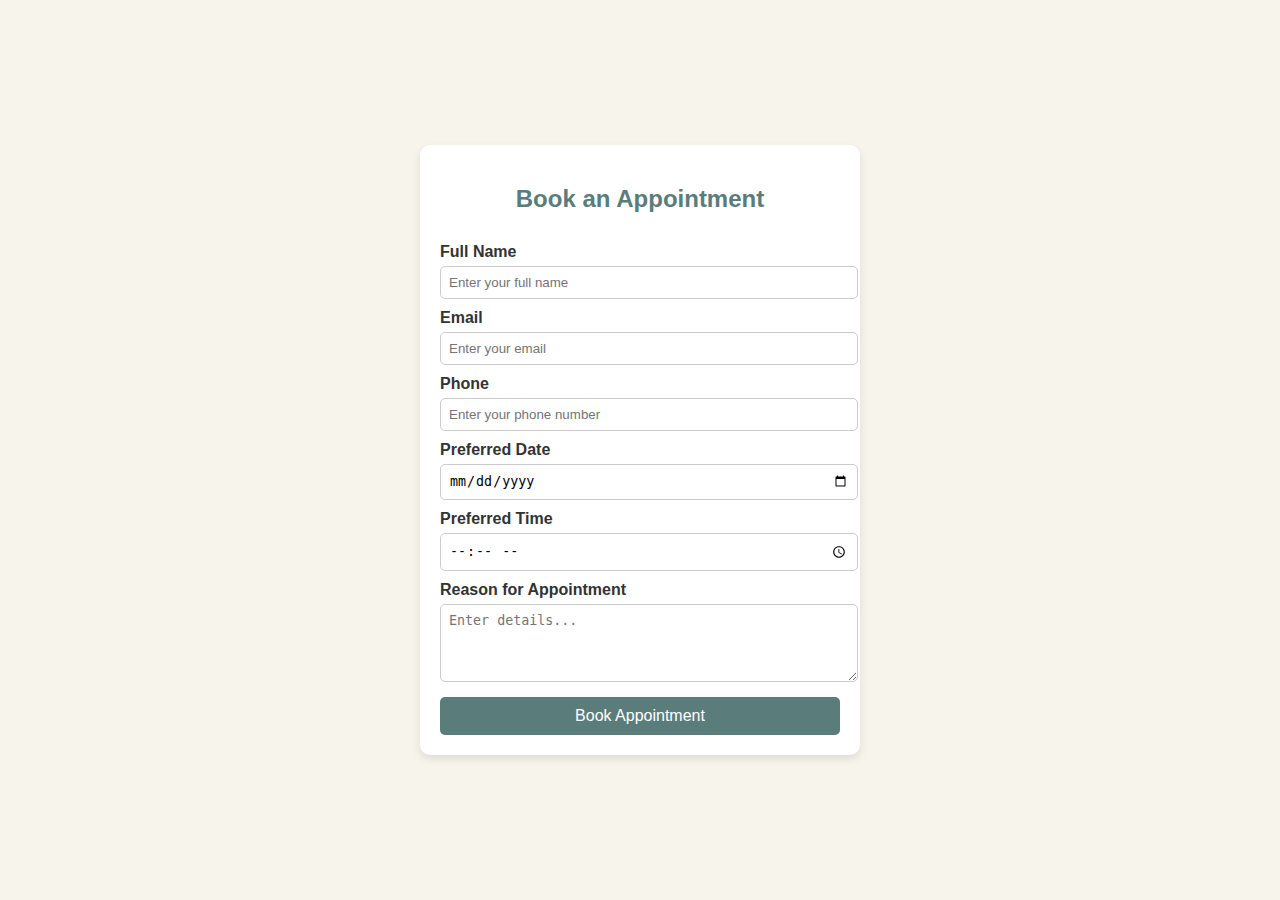
<file: booking.html>
<!DOCTYPE html>
<html lang="en">
<head>
    <meta charset="UTF-8">
    <meta name="viewport" content="width=device-width, initial-scale=1.0">
    <title>Appointment Booking</title>
    <link rel="stylesheet" href="booking.css">
</head>
<body>
    <div class="container">
        <h2>Book an Appointment</h2>
        <form id="appointment-form">
            <label for="name">Full Name</label>
            <input type="text" id="name" placeholder="Enter your full name" required>

            <label for="email">Email</label>
            <input type="email" id="email" placeholder="Enter your email" required>

            <label for="phone">Phone</label>
            <input type="tel" id="phone" placeholder="Enter your phone number" required>

            <label for="date">Preferred Date</label>
            <input type="date" id="date" required>

            <label for="time">Preferred Time</label>
            <input type="time" id="time" required>

            <label for="message">Reason for Appointment</label>
            <textarea id="message" rows="4" placeholder="Enter details..."></textarea>

            <button type="submit">Book Appointment</button>
        </form>

        <p id="confirmation-message" style="display: none; color: green; font-weight: bold;">✔ Appointment Booked Successfully!</p>
    </div>

    <script>
        document.getElementById("appointment-form").addEventListener("submit", function(event) {
            event.preventDefault(); // Prevent actual form submission
            document.getElementById("confirmation-message").style.display = "block"; // Show confirmation
            setTimeout(() => {
                document.getElementById("confirmation-message").style.display = "none";
                document.getElementById("appointment-form").reset();
            }, 3000);
        });
    </script>
</body>
</html>
</file>
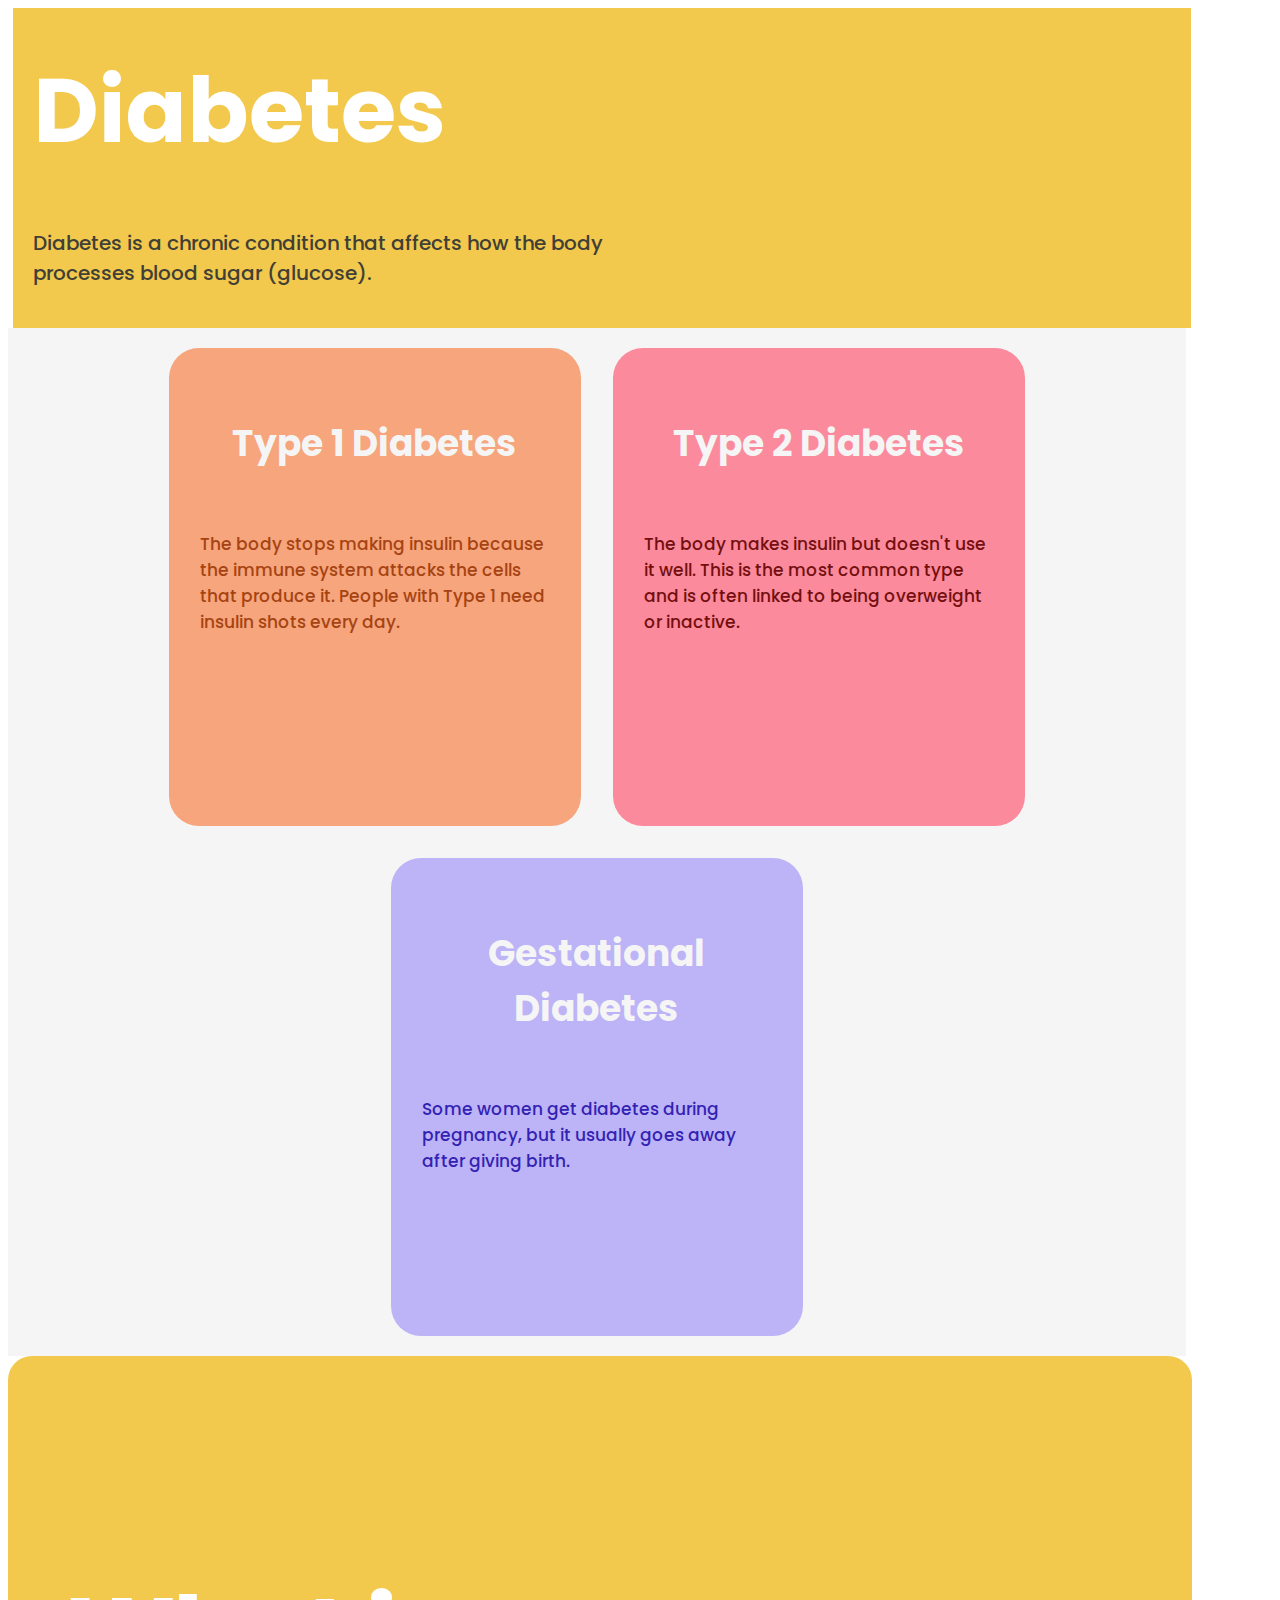
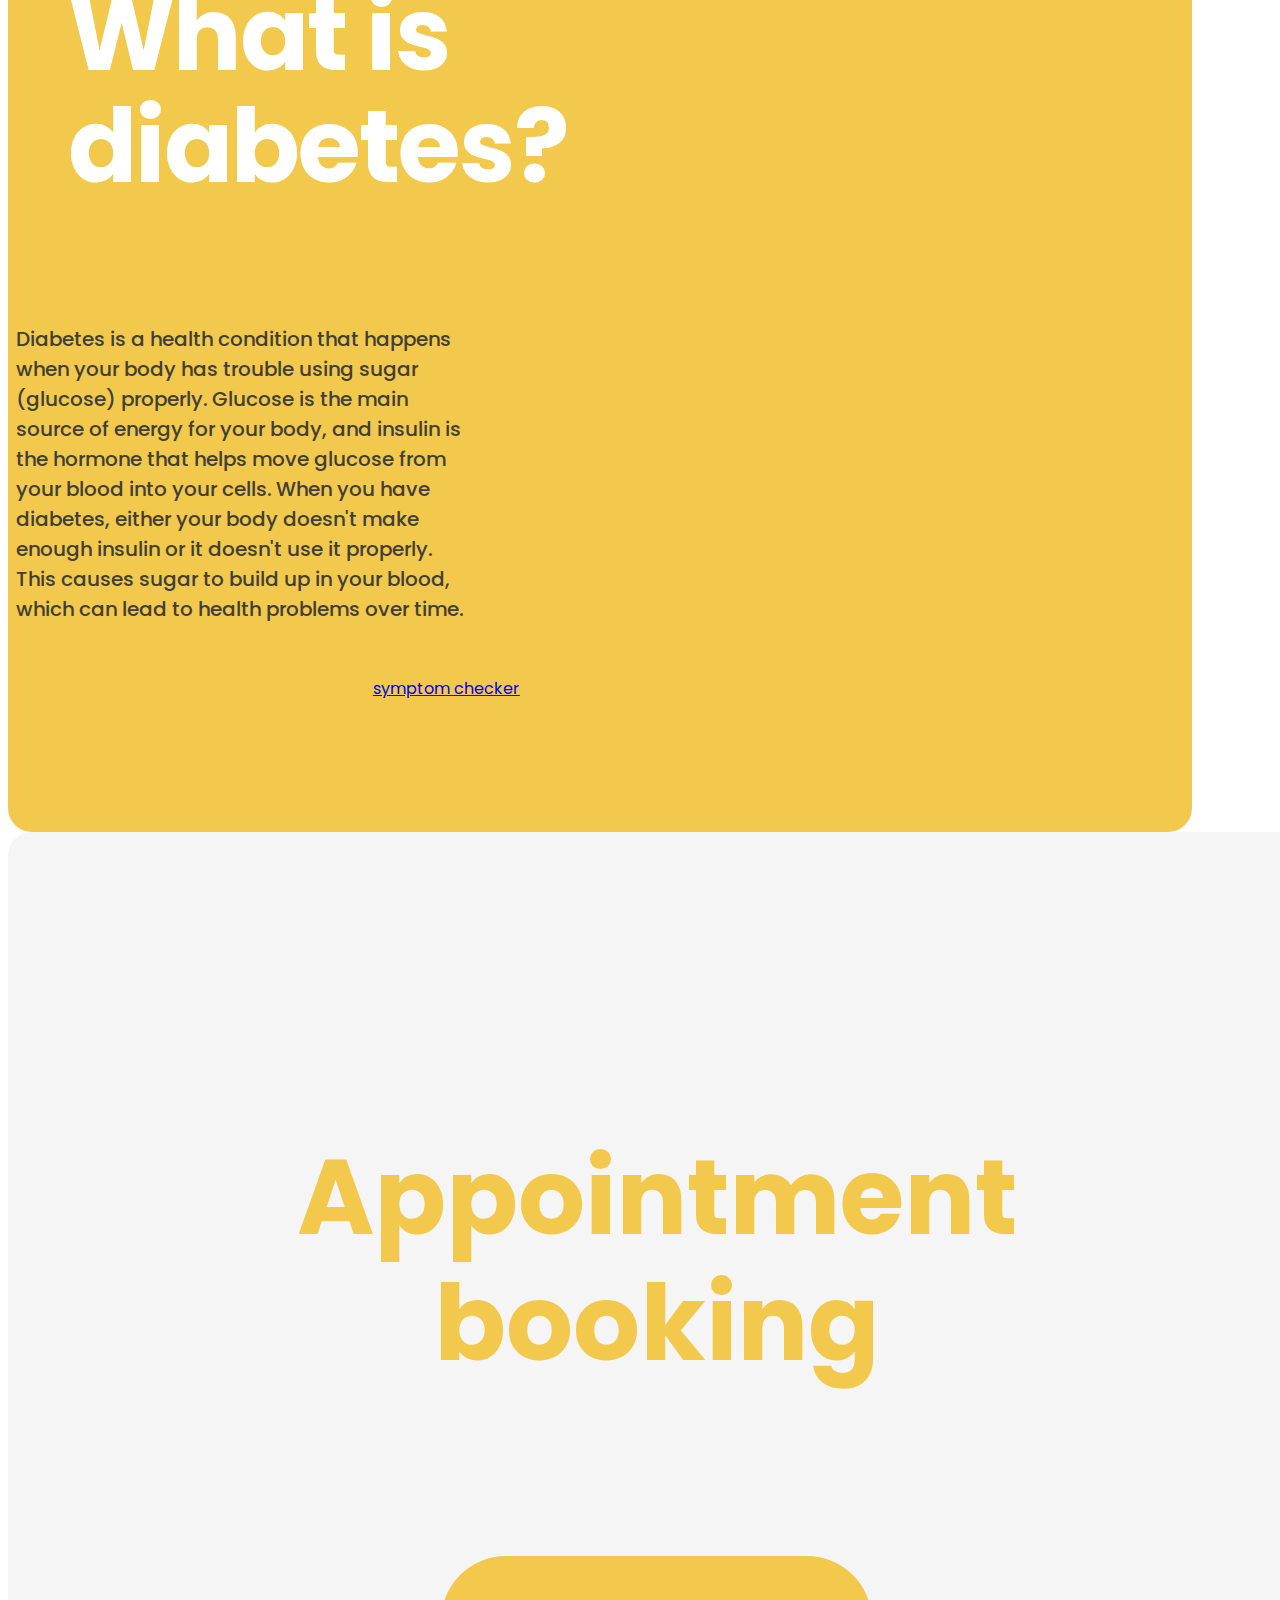
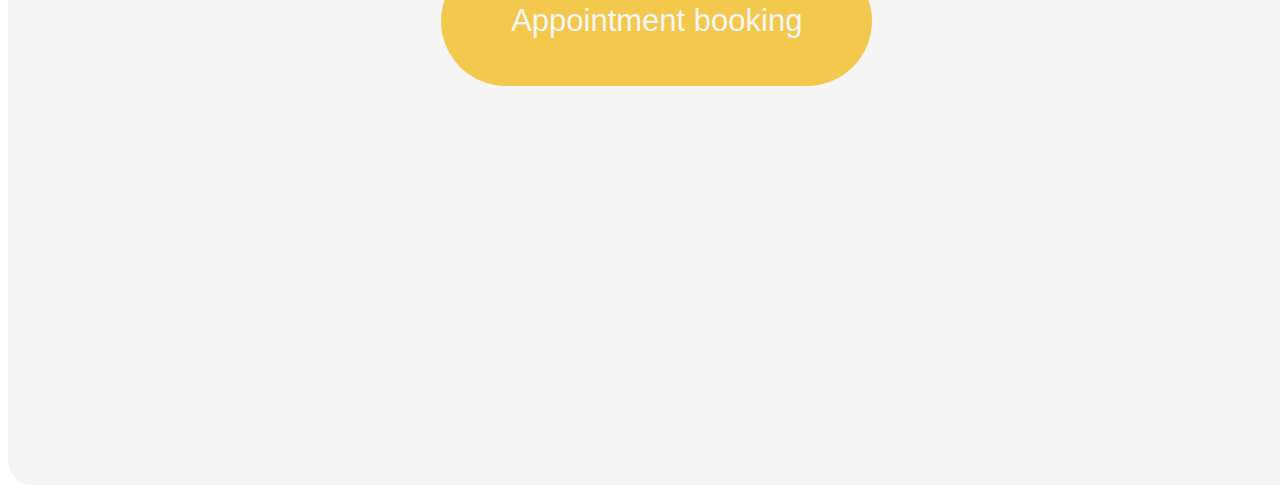
<file: diabetes.html>
<!DOCTYPE html>
<html lang="en">
<head>
    <meta charset="UTF-8">
    <meta name="viewport" content="width=device-width, initial-scale=1.0">
    <title>Document</title>
    <link rel="stylesheet" href="style5.css">
</head>
<body>
    
</body>
</html><link href="https://fonts.googleapis.com/css2?family=Poppins:wght@400;500;700&display=swap" rel="stylesheet" />

<main class="diabetes-container">
  <header class="hero-section">
    <h1 class="hero-title">Diabetes</h1>
    <p class="hero-description">Diabetes is a chronic condition that affects how the body processes blood sugar (glucose).</p>
  </header>

  <section class="types-section">
    <div class="types-grid">
      <article class="type-card type-1">
        <h2 class="type-title">Type 1 Diabetes</h2>
        <p class="type-description">The body stops making insulin because the immune system attacks the cells that produce it. People with Type 1 need insulin shots every day.</p>
      </article>

      <article class="type-card type-2">
        <h2 class="type-title">Type 2 Diabetes</h2>
        <p class="type-description">The body makes insulin but doesn't use it well. This is the most common type and is often linked to being overweight or inactive.</p>
      </article>

      <article class="type-card type-3">
        <h2 class="type-title">Gestational Diabetes</h2>
        <p class="type-description">Some women get diabetes during pregnancy, but it usually goes away after giving birth.</p>
      </article>
    </div>
  </section>
  <section>
  <div class="diabetes-container">
    <div class="info-section">
      <div class="content-wrapper">
        <h1 class="title">What is diabetes?</h1>
        <p class="description">
          Diabetes is a health condition that happens when your body has trouble using sugar (glucose) properly. Glucose is the main source of energy for your body, and insulin is the hormone that helps move glucose from your blood into your cells. When you have diabetes, either your body doesn't make enough insulin or it doesn't use it properly. This causes sugar to build up in your blood, which can lead to health problems over time.
        </p>
        <a href='http://127.0.0.1:5001/'>symptom checker</a>

       
      </div>
    </div>
  </div>
  </section>
  <link href="https://fonts.googleapis.com/css2?family=Poppins:wght@400;500;700&display=swap" rel="stylesheet" />

<main class="booking-container">
  <section class="booking-section">
    <div class="content-wrapper">
      <h1 class="booking-title">
        <span>Appointment</span>
        <br />
        <span>booking</span>
      </h1>
      <a href="booking.html">
    
      <button class="booking-button">
        Appointment booking
      </button>
      </a>
    </div>
  </section>
</main>
  

  </section>
  
</main>
</file>
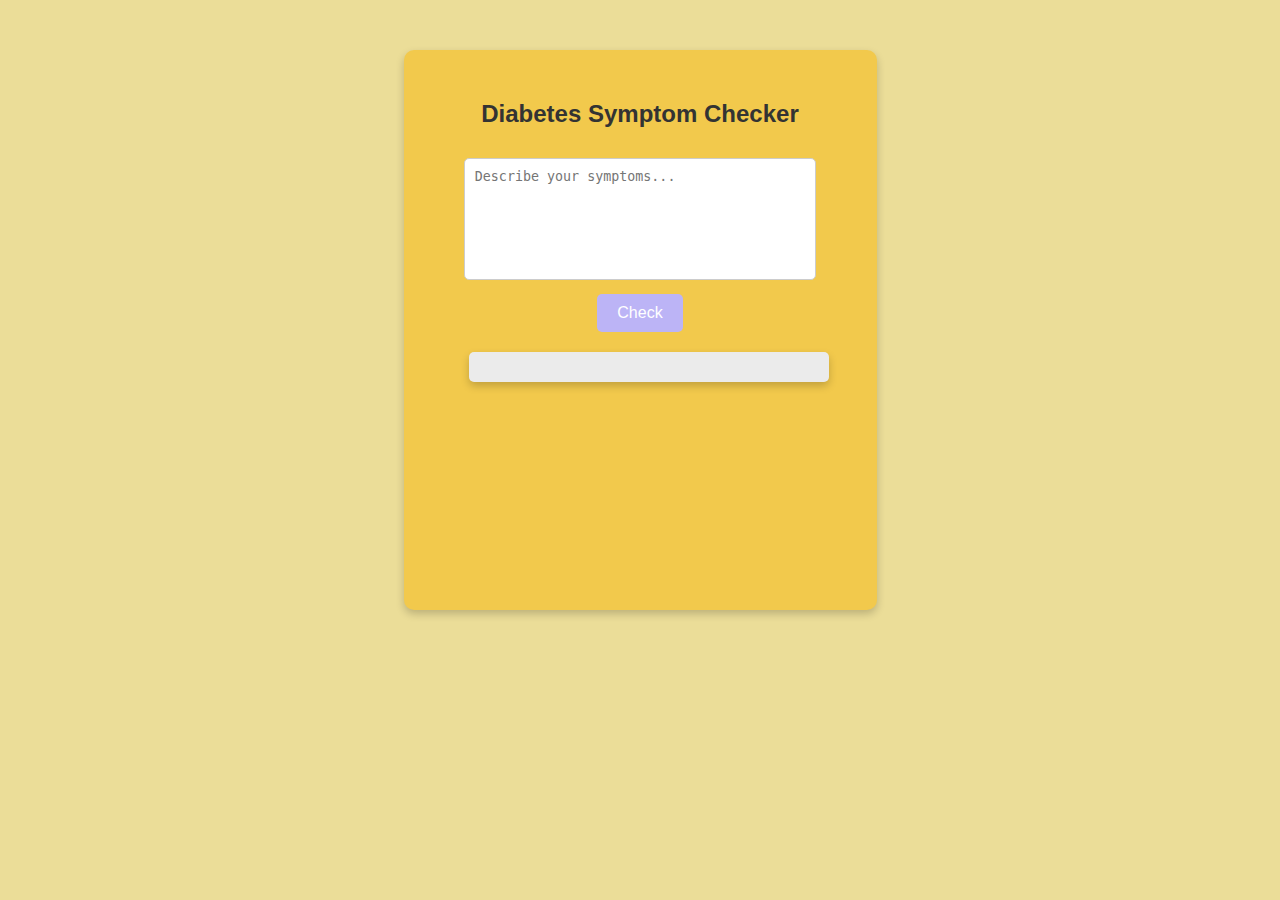
<file: checker/bot.html>
<!-- <!DOCTYPE html>
<html lang="en">
<head>
    <meta charset="UTF-8">
    <meta name="viewport" content="width=device-width, initial-scale=1.0">
    <title>Diabetes Symptom Checker</title>
    <link rel="stylesheet" href="static\style.css">
</head>
<body>
    <div class="container">
        <h2>Diabetes Symptom Checker</h2>
        <textarea id="symptomInput" placeholder="Describe your symptoms..."></textarea>
        <button onclick="checkSymptoms()">Check</button>
        <div id="result"></div>
    </div>

    <script>
        function checkSymptoms() {
            let symptoms = document.getElementById("symptomInput").value;
            if (!symptoms.trim()) {
                alert("Please enter symptoms");
                return;
            }

            fetch("/check_symptoms", {
                method: "POST",
                headers: { "Content-Type": "application/json" },
                body: JSON.stringify({ symptoms: symptoms })
            })
            .then(response => response.json())
            .then(data => {
                document.getElementById("result").innerHTML = `<div class="response-box">${data.reply.replace(/\n/g, "<br>")}</div>`;
            })
            .catch(error => console.error("Error:", error));
        }
    </script>
</body>
</html> -->

<!DOCTYPE html>
<html lang="en">
<head>
    <meta charset="UTF-8">
    <meta name="viewport" content="width=device-width, initial-scale=1.0">
    <title>Diabetes Symptom Checker</title>
    <style>
        body {
            font-family: Arial, sans-serif;
            background-color: #EBDD98;
            text-align: center;
            margin: 0;
            margin-left: 50px;
            margin-right: 50px;
            padding: 0;
        }

        .container {
            background:#f2c94c;
            padding: 30px;
            border-radius: 10px;
            width: 35%;
            height: 500px;
            margin: 50px auto;
            box-shadow: 0px 4px 8px rgba(0, 0, 0, 0.2);
        }

        h2 {
            color: #333;
        }

        textarea {
            width: 80%;
            height: 100px;
            padding: 10px;
            margin-top: 10px;
            border-radius: 5px;
            border: 1px solid #ccc;
            resize: none;
            margin-left: 20px;
            margin-right: 20px;
        }

        button {
            background-color: #BCB4F6;
            color: white;
            border: none;
            padding: 10px 20px;
            margin-top: 10px;
            cursor: pointer;
            border-radius: 5px;
            font-size: 16px;
        }

        button:hover {
            background-color: #9A8EE0;
        }

        #result {
            background: rgb(235, 235, 235);
            color: #333;
            margin-top: 20px;
            padding: 15px;
            border-radius: 5px;
            box-shadow: 0px 4px 8px rgba(0, 0, 0, 0.2);
            width: 80%;
            margin: 20px auto;
            text-align: left;
            white-space: pre-wrap;
            margin-left: 35px;
            margin-right: 20px;
        }
    </style>
</head>
<body>
    <div class="container">
        <h2>Diabetes Symptom Checker</h2>
        <textarea id="symptomInput" placeholder="Describe your symptoms..." ></textarea>
        <button onclick="checkSymptoms()">Check</button>
        <div id="result"></div>
    </div>

    <script>
        function checkSymptoms() {
            let symptoms = document.getElementById("symptomInput").value;
            fetch("/check_symptoms", {
                method: "POST",
                headers: { "Content-Type": "application/json" },
                body: JSON.stringify({ symptoms: symptoms })
            })
            .then(response => response.json())
            .then(data => {
                document.getElementById("result").innerHTML = `<pre>${data.reply}</pre>`;
            });
        }
    </script>
</body>
</html>
</file>
<file: booking.css>
body {
    font-family: Arial, sans-serif;
    background-color: #F6F4EB;
    color: #333;
    display: flex;
    justify-content: center;
    align-items: center;
    height: 100vh;
    margin: 0;
}

.container {
    background: #FFF;
    padding: 20px;
    border-radius: 10px;
    box-shadow: 0 4px 8px rgba(0, 0, 0, 0.1);
    width: 100%;
    max-width: 400px;
}

h2 {
    text-align: center;
    color: #5A7D7C;
}

form {
    display: flex;
    flex-direction: column;
}

label {
    margin-top: 10px;
    font-weight: bold;
}

input, textarea {
    padding: 8px;
    margin-top: 5px;
    border: 1px solid #CCC;
    border-radius: 5px;
    width: 100%;
}

button {
    margin-top: 15px;
    padding: 10px;
    background-color: #5A7D7C;
    color: white;
    border: none;
    border-radius: 5px;
    cursor: pointer;
    font-size: 16px;
}

button:hover {
    background-color: #496C6A;
}

/* Hide any cart section if it exists */
.cart {
    display: none !important;
}
</file>
<file: style5.css>
.diabetes-container {
    display:flex;
    flex-direction: column;
    font-family: Poppins, sans-serif;
    width: 100%;
    min-height: 50vh;
    
  }
  
  .hero-section {
    background-color: #f2c94c;
    display: flex;
    width: 100%;
    margin-left: 5px;
    margin-right: 5px;
    padding: 20px;
    flex-direction: column;
    align-items: flex-start;
    gap: 14px;
  }
  
  .hero-title {
    color: #ffffff;
    font-size: 90px;
    font-weight: 700;
    line-height:0.5;
  }
  
  .hero-description {
    color: #413f36;
    font-size: 20px;
    font-weight: 500;
    max-width: 600px;
  }
  
  .types-section {
    background-color: #f5f5f5;
    display: flex;
    width: 100%;
    padding: 20px 20px;
    align-items: center;
    justify-content: center;
  }
  
  .types-grid {
    display: flex;
    gap: 32px;
    justify-content: center;
    flex-wrap: wrap;
    width: 80%;
    max-width: 1500px;

  }
  
  .type-card {
    flex: 1;
    min-width: 300px;
    max-width: 350px;
    border-radius: 30px;
    padding: 39px 31px;
    height: 400px;
  }
  
  .type-1 {
    background-color: #f6a57c;
  }
  
  .type-2 {
    background-color: #fb8a9c;
  }
  
  .type-3 {
    background-color: #bcb4f6;
  }
  
  .type-title {
    color: #f5f5f5;
    font-size: 36px;
    font-weight: 700;
    text-align: center;
    margin-bottom: 60px;
  }
  
  .type-1 .type-description {
    color: #a64312;
  }
  
  .type-2 .type-description {
    color: #740f0f;
  }
  
  .type-3 .type-description {
    color: #3322b4;
  }
  
  .type-description {
    font-size: 17px;
    font-weight: 500;
  }
  
  @media (max-width: 991px) {
    .hero-section {
      padding: 60px 40px;
    }
  
    .hero-title {
      font-size: 100px;
    }
  
    .types-section {
      padding: 40px;
    }
  
    .type-card {
      min-width: 280px;
    }
  }
  
  @media (max-width: 640px) {
    .hero-section {
      padding: 40px 20px;

    }
  
    .hero-title {
      font-size: 60px;
    }
  
    .hero-description {
      font-size: 18px;
    }
  
    .types-section {
      padding: 20px;
    }
  
    .types-grid {
      gap: 20px;
    }
  
    .type-card {
      min-width: 100%;
    }
  
    .type-title {
      font-size: 28px;
      margin-bottom: 30px;
    }

  }

  @import url("https://fonts.googleapis.com/css2?family=Poppins:wght@400;500;700&display=swap");

.diabetes-container {
  border-radius: 24px;
  display: flex;
  flex-direction: column;
  font-family:
    Poppins,
    -apple-system,
    Roboto,
    Helvetica,
    sans-serif;
  width: 90%;
  max-width: 1300px;
  margin: 0 0;
}

.info-section {
  border-radius: 24px;
  background-color:  #f2c94c;
  display: flex;
  width: 100%;
  padding: 155px 80px;
  flex-direction: column;
  align-items: flex-start;
  justify-content: center;
}

.content-wrapper {
  display: flex;
  width: 80%;
  max-width: 100%;
  flex-direction: column;
  gap: 32px;

}

.title {
  color: rgba(255, 255, 255, 1);
  font-size: 102px;
  font-weight: 700;
  line-height: 1.1;
  letter-spacing: -0.02em;
  margin-left: -20px;

}

.description {
  color: rgba(65, 63, 54, 1);
  font-size: 20px;
  font-weight: 500;
  line-height: 1.5;
  max-width: 460px;
  margin-left: -400px;
  
}

@media (max-width: 991px) {
  .info-section {
    padding: 100px 40px;
  }

  .title {
    font-size: 72px;
  }
}

@media (max-width: 640px) {
  .info-section {
    padding: 60px 20px;
  }

  .content-wrapper {
    width: 100%;
  }

  .title {
    font-size: 48px;
  }

  .description {
    font-size: 18px;
  }
}

.booking-container {
    display: flex;
    flex-direction: column;
    font-family:
      Poppins,
      -apple-system,
      Roboto,
      Helvetica,
      sans-serif;
    text-align: center;
    min-height: 100vh;
    width: 100%;
  }
  
  .booking-section {
    border-radius: 24px;
    background-color: rgba(245, 245, 245, 1);
    display: flex;
    width: 100%;
    padding: 233px 80px 120px;
    flex-direction: column;
    align-items: center;
    min-height: 100vh;
  }
  
  .content-wrapper {
    display: flex;
    margin-bottom: -24px;
    width: 853px;
    max-width: 70%;
    flex-direction: column;
    align-items: center;
  }
  
  .booking-title {
    color:  #f2c94c;
    font-size: 105px;
    font-weight: 700;
    line-height: 1.2;
    text-align: center;
    margin-bottom: 137px;
  }
  
  .booking-button {
    border-radius: 67px;
    background-color:  #f2c94c;
    width: 100%;
    max-width: 853px;
    padding: 47px 70px;
    font-size: 31px;
    color: rgba(245, 245, 245, 1);
    font-weight: 500;
    text-align: center;
    transition: all 0.3s ease;
    cursor: pointer;
    border: none;
  }
  
  .booking-button:hover {
    opacity: 0.9;
  }
  
  @media (max-width: 991px) {
    .booking-section {
      padding: 180px 40px 100px;
    }
  
    .content-wrapper {
      width: 100%;
    }
  
    .booking-title {
      font-size: 80px;
      margin-bottom: 100px;
    }
  
    .booking-button {
      padding: 20px 40px;
      font-size: 28px;
    }
  }
  
  @media (max-width: 640px) {
    .booking-section {
      padding: 120px 20px 80px;
    }
  
    .booking-title {
      font-size: 50px;
      margin-bottom: 60px;
    }
  
    .booking-button {
      padding: 30px 20px;
      font-size: 24px;
      border-radius: 40px;
    }
  }
</file>
